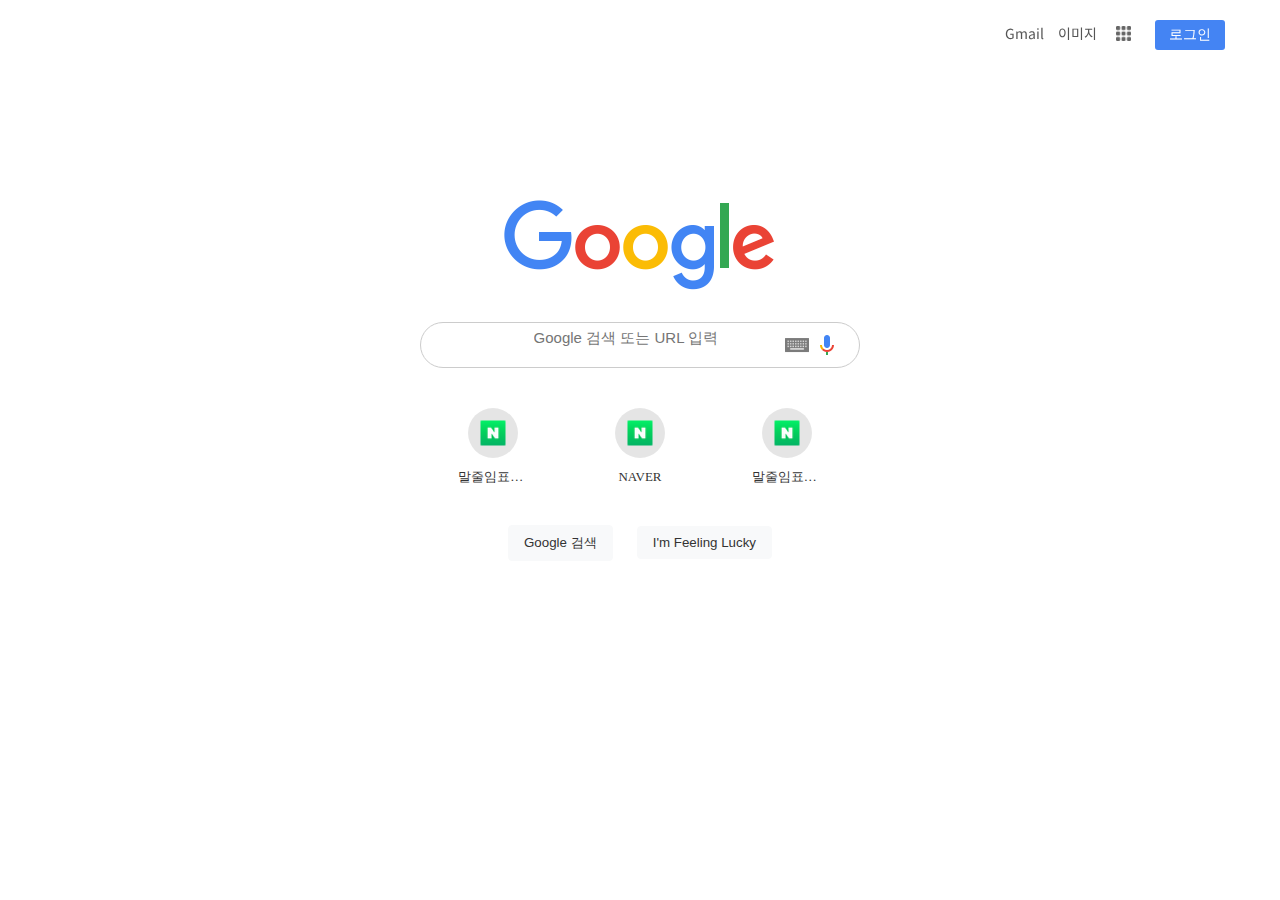
<file: index.html>
<!DOCTYPE html>
<html lang="ko">
<head>
    <meta charset="UTF-8">
    <meta name="viewport" content="width=device-width, initial-scale=1.0">
    <title>Google</title>
    <!-- 파비콘 -->
    <link rel="icon" href="images/googleg_standard_color_128dp.png">
    <!-- 폰트어썸 -->
    <link rel="stylesheet" href="https://cdnjs.cloudflare.com/ajax/libs/font-awesome/6.5.2/css/all.min.css" integrity="sha512-SnH5WK+bZxgPHs44uWIX+LLJAJ9/2PkPKZ5QiAj6Ta86w+fsb2TkcmfRyVX3pBnMFcV7oQPJkl9QevSCWr3W6A==" crossorigin="anonymous" referrerpolicy="no-referrer" />
    <link rel="stylesheet" href="css/reset.css">
    <!-- reset css 가장 먼저 적용시키기 -->
    <link rel="stylesheet" href="css/main.css">
</head>
<body>
    <header>
    <!-- 상단메뉴 -->
    <nav>
        <a href="#" id="mail">Gmail</a>
        <a href="#" id="imgs">이미지</a>
        <a href="#" id="menu">
            <img src="images/free-icon-font-grid-3917002.png" alt="그리드">
        </a>
        <a href="#" onclick="window.open('loginpage.html')" >
            <button id="login">로그인</button>
        </a>
    </nav>
    </header>
    <!-- 메인 -->
    <main>
        <div class="main_wrap">
            <!-- 이미지 -->
            <img src="images/googlelogo_color_272x92dp.png" alt="구글 로고">
            <!-- 검색창 -->
            <div class="search_bar">
                <i class="fa-solid fa-magnifying-glass"></i>
                <input type="text" placeholder="Google 검색 또는 URL 입력" >
                <a href="#">
                    <img src="images/tia.png" alt="검색" title="검색" id="tia">
                </a>
                <a href="#">
                    <img src="images/googlemic_color_24dp.png" alt="음성인식" title="음성인식" id="mic">
                </a>
            </div>
            <!-- 웹사이트 버튼 -->
            <div class="plus">
                <ul>
                    <li>
                        <a href="#">
                            <div class="bg">
                                <img src="images/naver.png" alt="네이버">
                            </div>
                            
                            <span>말줄임표시 합니다.</span>
                        </a>
                        <span class="hover_bg">
                            <img src="images/icon_more_vert.svg" alt="더보기">
                        </span>
                    </li>
                    <li>
                        <a href="#">
                            <div class="bg">
                                <img src="images/naver.png" alt="네이버">
                            </div>
                            
                            <span>NAVER</span>
                        </a>
                        <span class="hover_bg">
                            <img src="images/icon_more_vert.svg" alt="더보기">
                        </span>
                    </li>
                    <li>
                        <a href="#">
                            <div class="bg">
                                <img src="images/naver.png" alt="네이버">
                            </div>
                            
                            <span>말줄임표시 합니다.</span>
                        </a>
                        <span class="hover_bg">
                            <img src="images/icon_more_vert.svg" alt="더보기">
                        </span>
                    </li>
                </ul>
            </div>
            <!-- 버튼 -->
            <div class="bt">
                <button>Google 검색</button>
                <button>I'm Feeling Lucky</button>
            </div>
        </div>
    </main>
    <!-- 하단 -->
</body>
</html>
</file>
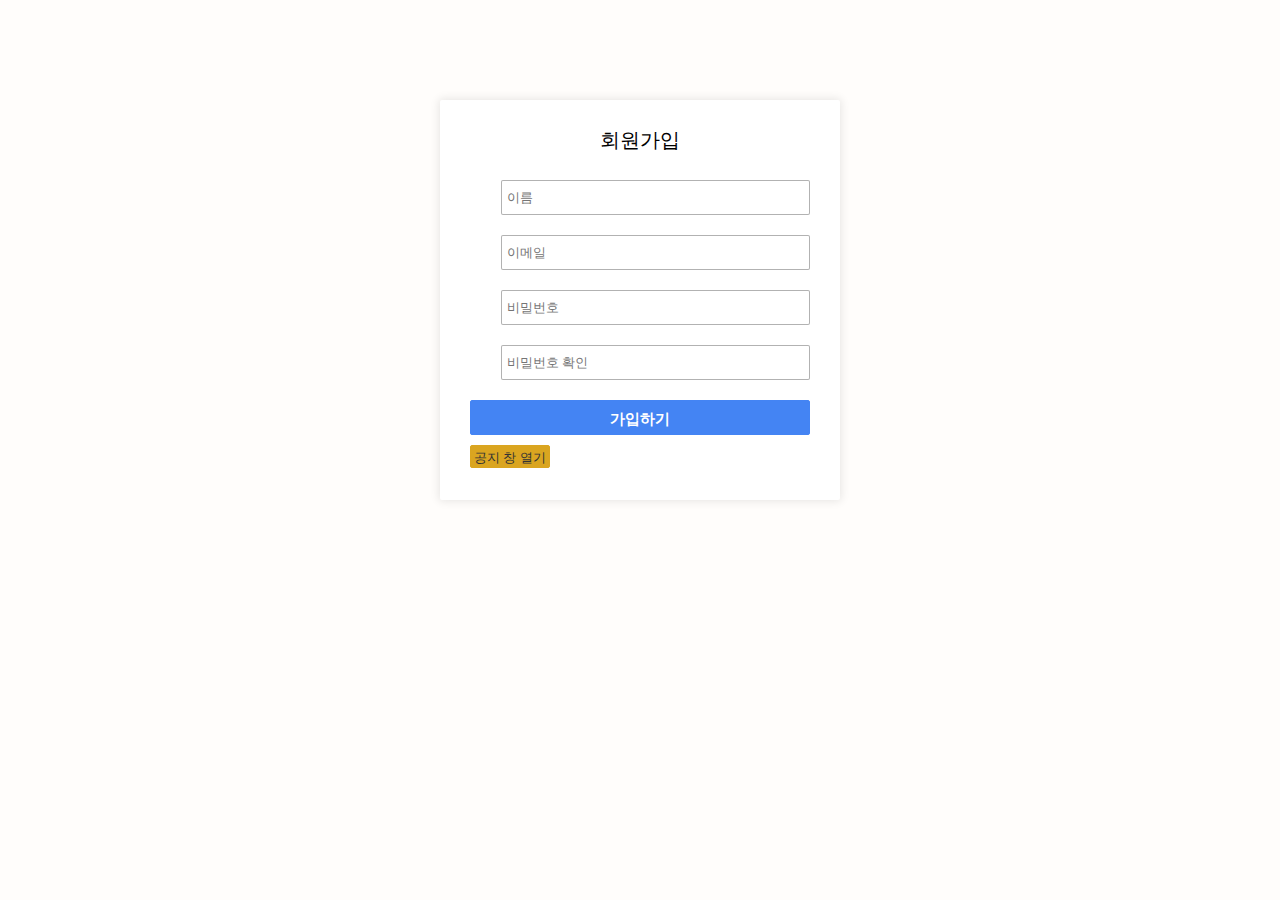
<file: loginpage.html>
<!DOCTYPE html>
<html lang="ko">
<head>
    <meta charset="UTF-8">
    <meta name="viewport" content="width=device-width, initial-scale=1.0">
    <title>로그인</title>
    <!-- 파비콘 -->
    <link rel="icon" href="images/googleg_standard_color_128dp.png">
    <!-- 폰트 어썸 -->
    <link rel="stylesheet" href="https://cdnjs.cloudflare.com/ajax/libs/font-awesome/6.5.2/css/all.min.css" integrity="sha512-SnH5WK+bZxgPHs44uWIX+LLJAJ9/2PkPKZ5QiAj6Ta86w+fsb2TkcmfRyVX3pBnMFcV7oQPJkl9QevSCWr3W6A==" crossorigin="anonymous" referrerpolicy="no-referrer" />
    <link rel="stylesheet" href="css/reset.css">
    <link rel="stylesheet" href="css/loginpage.css">
</head>
<body>
    <div class="main">
        <h2>회원가입</h2>
        <form>
            <ul>
                <li>
                    <label for="name">
                        <i class="fa-solid fa-user"></i>
                    </label>
                    <input type="text" name="name" id="name" placeholder="이름">
                </li>
                <li>
                    <label for="mail">
                        <i class="fa-solid fa-envelope"></i>
                    </label>
                    <input type="email" name="mail" id="mail" placeholder="이메일">
                </li>
                <li>
                    <label for="passward">
                        <i class="fa-solid fa-lock"></i>
                    </label>
                    <input type="text" name="passward" id="passward" placeholder="비밀번호">
                </li>
                <li>
                    <label for="passwardcheck">
                        <i class="fa-solid fa-lock"></i>
                    </label>
                    <input type="text" name="passwardcheck" id="passwardcheck" placeholder="비밀번호 확인">
                </li>
            </ul>
            <button class="logup"><a href="#" onclick="alert('로그인이 완료 되었습니다.') ">가입하기</a></button>
            <button class="notice"><a href="#" onclick="alert('공지사항')" target="_blank">공지 창 열기</a></button>
        </form>
    </div>
</body>
</html>
</file>
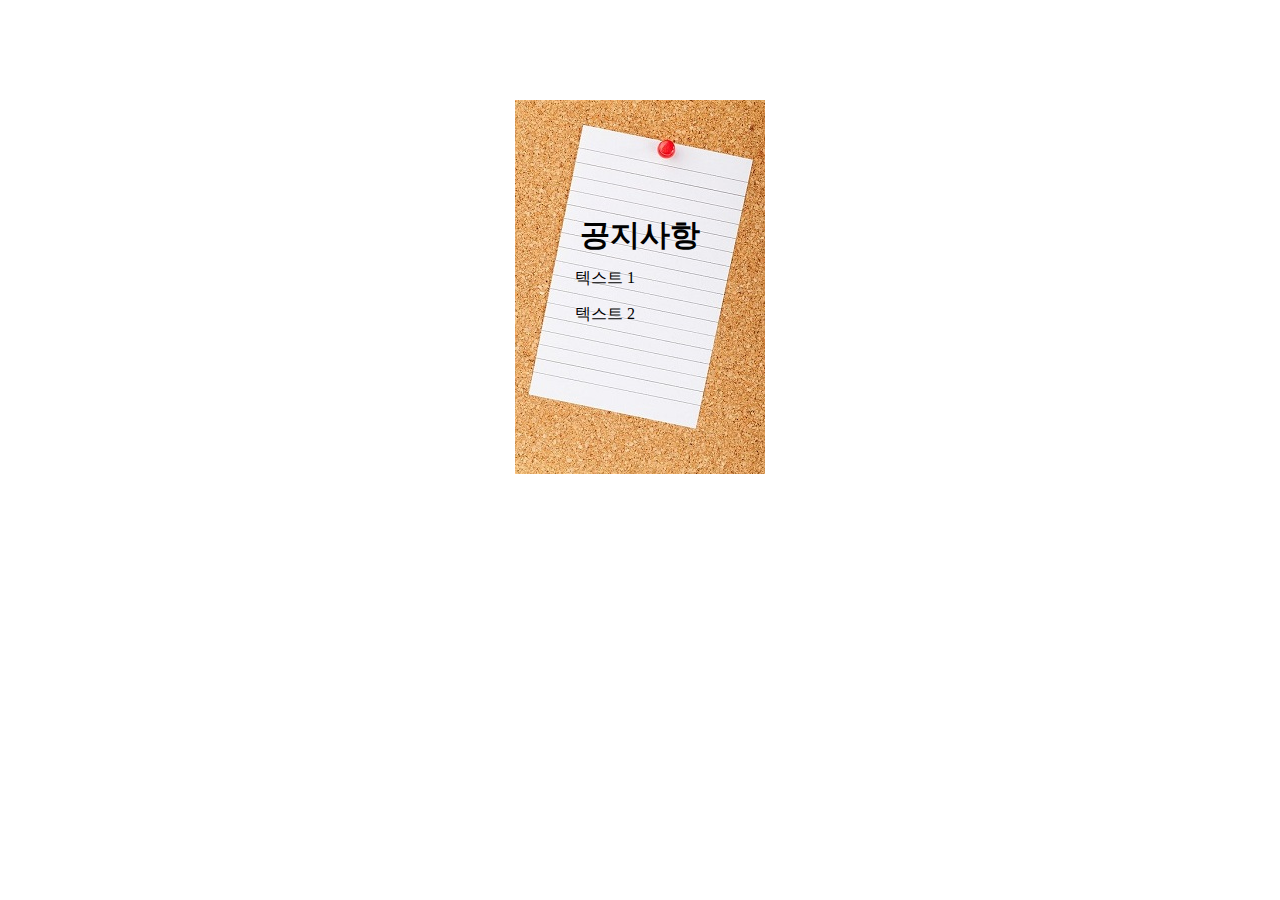
<file: noticepage.html>
<!DOCTYPE html>
<html lang="ko">
<head>
    <meta charset="UTF-8">
    <meta name="viewport" content="width=device-width, initial-scale=1.0">
    <title>공지사항</title>
    <!-- 파비콘 -->
    <link rel="icon" href="images/googleg_standard_color_128dp.png">
    <!-- 픈트 어썸 -->
    <link rel="stylesheet" href="https://cdnjs.cloudflare.com/ajax/libs/font-awesome/6.5.2/css/all.min.css" integrity="sha512-SnH5WK+bZxgPHs44uWIX+LLJAJ9/2PkPKZ5QiAj6Ta86w+fsb2TkcmfRyVX3pBnMFcV7oQPJkl9QevSCWr3W6A==" crossorigin="anonymous" referrerpolicy="no-referrer" />
    <link rel="stylesheet" href="css/reset.css">
    <link rel="stylesheet" href="css/noticepage.css">
</head>
<body>
    <div class="notice">
        <div id="close" onclick="window.close()">
            <i class="fa-solid fa-x"></i>
        </div>
        <!-- <img src="images/notice.jpg" alt="공지사항 배경"> -->
        <h2>공지사항</h2>
        <ul>
            <li>텍스트 1</li>
            <li>텍스트 2</li>
        </ul>
    </div>
</body>
</html>
</file>
<file: css/main.css>
@charset "utf-8";
/* 폰트 */
@import url('https://fonts.googleapis.com/css2?family=Noto+Sans+KR:wght@100..900&display=swap');
*{
    box-sizing: border-box;
    padding: 0;
    margin: 0;
}
/* nav */
nav{
    width: 100%;
    text-align: right;
    padding: 20px;
    /* background-color: lightblue; */
    position: fixed;
    top: 0;
    left: 0;
    font-family: "Noto Sans KR", sans-serif;
}
nav *{
    font-size: 14px;
    color: #555;
    margin: 0 5px;
}
nav a img{
    width: 15px;
    margin-bottom: 3px;
    opacity: 0.6;
}
nav #login{
    width: 70px;
    height: 30px;
    color: #fff;
    background-color: #4484f3;
    border: 0;
    border-radius: 3px;
    margin-right: 30px;
    cursor: pointer;
}
/* 메인 */
main{
    margin: 200px;
    text-align: center;
}
.main_wrap img{
    margin: 0 auto;
}
/* 검색바 */
.search_bar{
    border: 1px solid #cccccc;
    /* box-shadow: 0px 0px 5px #cccccc; */
    /* box-shadow: 1px 2px 5px rgba(0, 0, 0, 0.1); */
    width: 50%;
    height: 46px;
    margin: 30px auto;
    border-radius: 50px;
    max-width: 560px;
    min-width: 350px;
    padding: 2px 25px;
    position: relative;
    /* height: 45px; */
}
.search_bar a img{
    width: 24px;
    margin-left: 5px;
}
.search_bar i{
    margin: 12px 5px;
    color: #aaa;
    font-size: 15px;
}
.search_bar input{
    border: none;
    height: 24px;
    width: 60%;
    outline: none;
    font-size: 15px;
    padding: 5px;
}
#mic{
    position: absolute;
    top: 50%;
    right: 20px;
    transform: translatey(-50%);
}
#tia{
    position: absolute;
    top: 50%;
    right: 50px;
    transform: translatey(-50%);
}
/* 웹사이트 버튼 */
.plus{
    width: 50%;
    /* background-color: lightcoral; */
    margin: 0 auto;
    max-width: 500px;
    min-width: 360px;
}
.plus ul{
    display: flex;
    justify-content: space-around;
}
.plus ul li{
    position: relative;
}
.plus ul li a{
    width: 90px;
    /* 플렉스 */
    display: flex;
    flex-direction: column;
    align-items: center;
    padding: 10px;
    
}

/* 네이버 이미지 */
.bg{
    width: 50px;
    height: 50px;
    background-color: rgba(0,0,0,0.1);
    border-radius: 50%;
    position: relative;
    margin-bottom: 10px;
}
.plus ul li a img{
    width: 25px;
    height: 25px;
    position: absolute;
    top: 50%;
    left: 50%;
    transform: translate(-50%, -50%);
    z-index: 10;
}
/* 호버 했을때 이미지 */
.hover_bg{
    position: absolute;
    top: 0;
    right: 50%;
    transform: translateX(50%);
    width: 110px;
    height: 107px;
    background-color: rgba(0,0,0,0.1);
    opacity: 0;
    transition: all 0.5s;
}
.hover_bg img{
    position: absolute;
    top: 5px;
    right: 0;
    opacity: 0;
    transition: all 0.5s;
}
.plus ul li:hover .hover_bg{
    opacity: 1;
}
.plus ul li:hover .hover_bg img{
    opacity: 1;
    transition-delay: 0.5s;
}

.plus ul li a span{
    font-size: 13px;
    color: #333;
    /* 말줄임 표시 */
    line-height: 17px;
    white-space: nowrap; /* 줄 바꿈 방지 */
    overflow: hidden; /* 줄 바꿈 방지 */
    text-overflow: ellipsis; /* 넘치는 글자는 ...으로 처리 */
    max-width: 70px;
}

/*  버튼  */
/* .bt{
    margin-top: 30px;
} */
.main_wrap > .bt > button{
    /* border: none; */
    padding: 8px 15px;
    margin: 30px 10px;
    background-color: #f8f9fa;
    color: #333;
    border: 1px solid #f8f9fa;
    border-radius: 4px;
    cursor: pointer;
}
.bt button:hover{
    /* background-color: rgba(0,0,0,0.1); */
    /* box-shadow: 0 0 5px 1px rgba(0,0,0,0.3); */
    border: 1px solid #ccc;
}
</file>
<file: css/loginpage.css>
@charset "utf-8";
*{
    padding: 0;
    margin: 0;
    box-sizing: border-box;
}
body{
    background-color: rgba(255, 249, 240, 0.253);
}
.main{
    width: 400px;
    /* background-color: antiquewhite; */
    height: 400px;
    margin: 100px auto;
    padding: 30px;
    background-color: #fff;
    border-radius: 2px;
    box-shadow: 0 0 10px 1px rgba(0,0,0,0.1);
}
h2{
    font-size: 20px;
    text-align: center;
}
form{
    width: 100%;
    /* background-color: aqua; */
    /* margin-top: 30px; */
}
form ul{
    margin-top: 30px;
}
form ul li{
    margin-bottom: 20px;
    text-align: right;
}
form ul li label{
    color: #666;
    margin-right: 5px;
}
form ul li input{
    width: 91%;
    border-radius: 2px;
    border: 1px solid rgba(0,0,0,0.3);
    height: 35px;
    padding-left: 5px;
}
/* 버튼 */
.logup{
    width: 100%;
    color: #fff;
font-weight: bold;
font-size: 15px;
    height: 35px;
    border-radius: 2px;
    background-color: #4484f3;
    border: 1px solid #4484f3;
    cursor: pointer;
}
.logup a{
    display: block;
    color: #fff;
    line-height: 35px;
    width: 100%;
    height: 100%;
}
.logup:hover{
    background-color: #666;
    border: 1px solid #666;
}
.notice{
    margin-top: 10px;
    background-color: goldenrod;
    border: 1px solid goldenrod;
    color: #333;
    cursor: pointer;
    border-radius: 2px;
    font-weight: 500;
    width: 80px;
    height: 23px;
}
.notice a{
    width: 100%;
    display: block;
    line-height: 23px;
    height: 100%;
    color: #333;
}
</file>
<file: css/noticepage.css>
@charset "utf-8";
*{
    padding: 0;
    margin: 0;
    box-sizing: border-box;
}
.notice{
    width: 250px;
    height: 374px;
    background: url(../images/notice.jpg);
    margin: 100px auto;
    padding: 40px;
    position: relative;
}
#close{
    position: absolute;
    top: 0;
    right: 0;
    transform: translate(100%, -100%);
    font-size: 20px;
    color: #333;
}
/* .notice img{} */
h2{
    text-align: center;
    font-size: 30px;
    font-weight: bold;
    margin-top: 80px;
}
ul{
    margin: 20px;
}
ul li{
    margin-bottom: 20px;
}
/* 창 닫기 */
#close{
    cursor: pointer;
}
</file>
